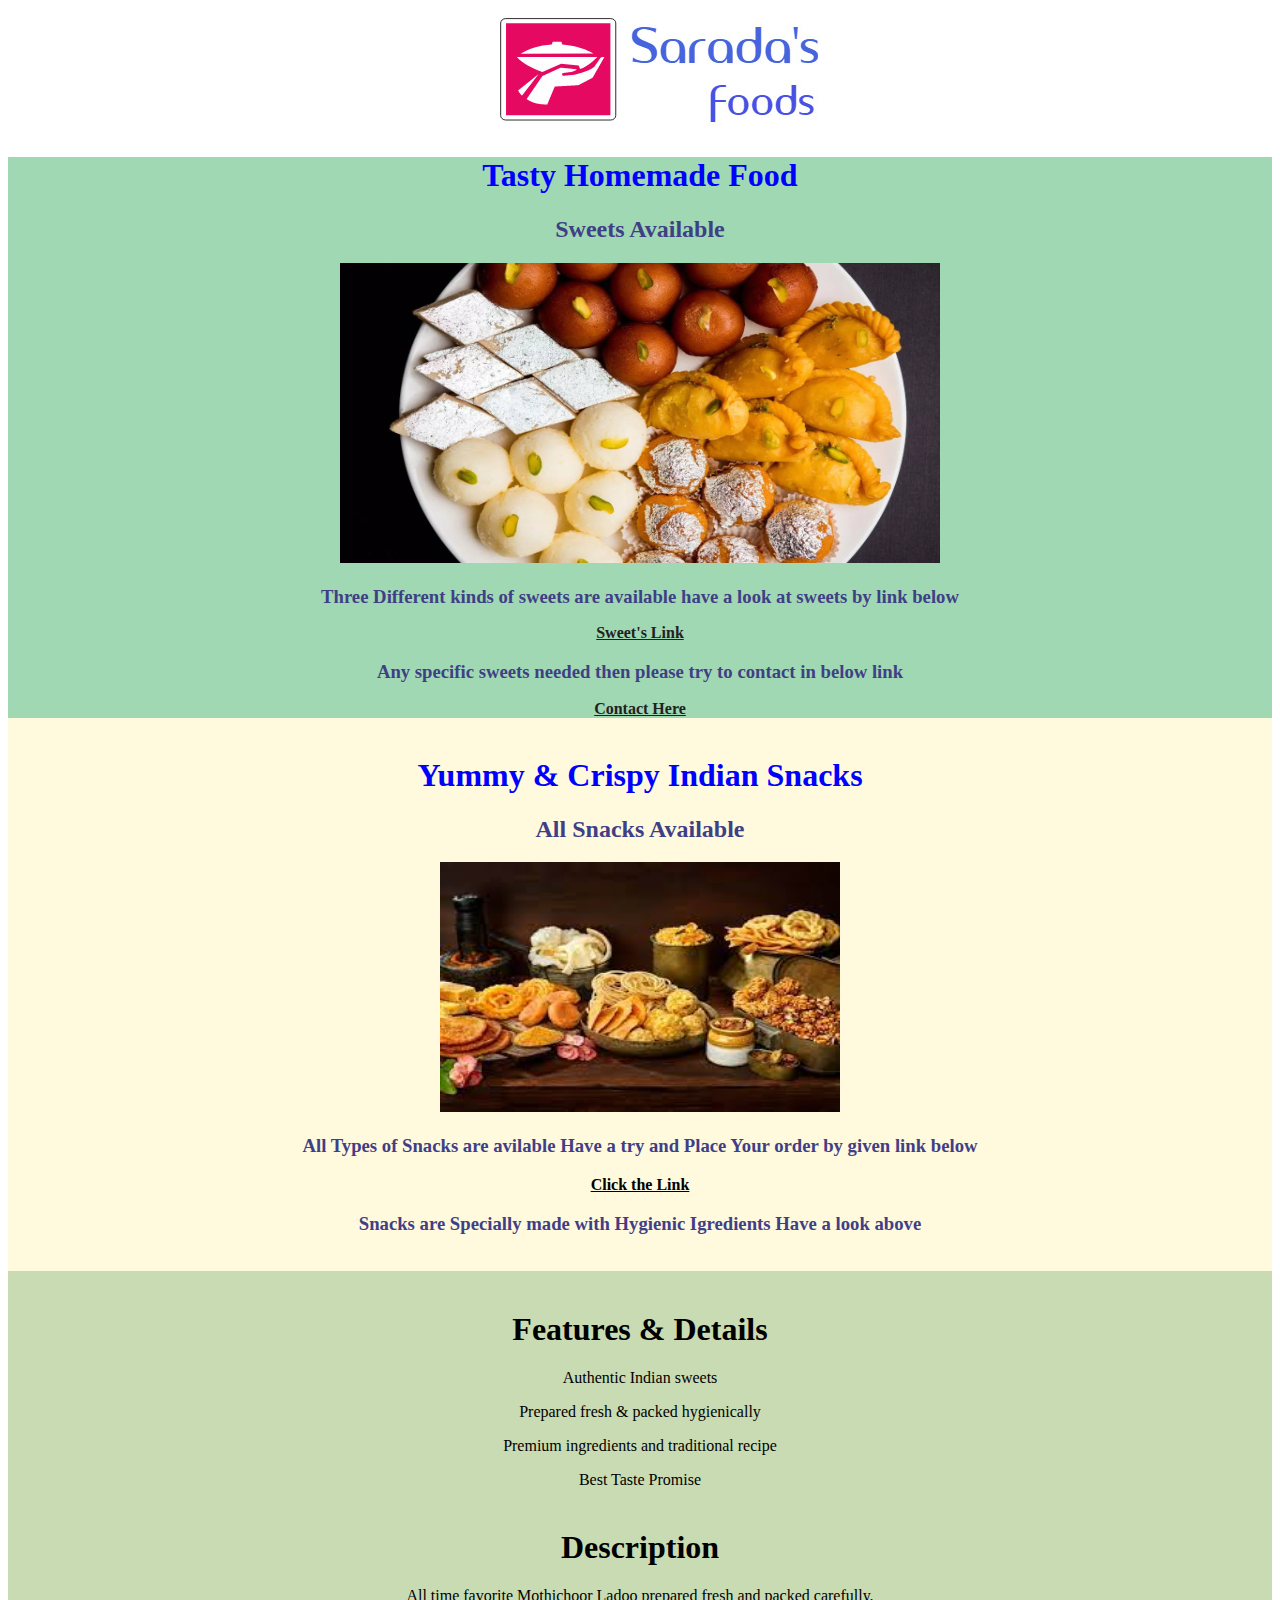
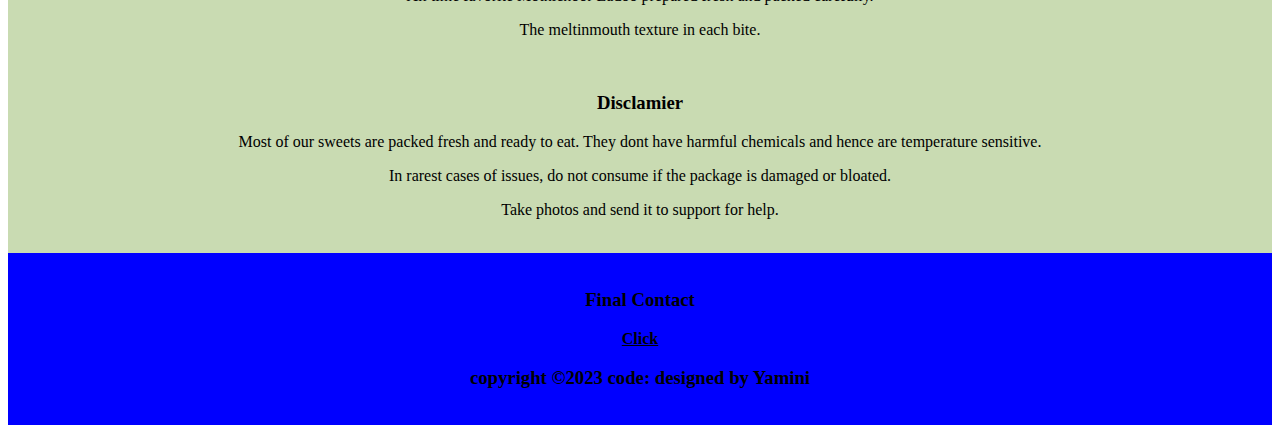
<file: index.html>
<!DOCTYPE html>
<html lang="en">
<head>
    <meta charset="UTF-8">
    <title>Sarada's Sweets</title>
    <link rel="stylesheet" href="Css/styles.css">
</head>
<body>
    <section class="Variety">
        <div>
            <img src="onlinelogomaker-042823-1630-8284-500.jpg" alt style="margin-left: 35%;">
        </div>
    </section>
    <section class="sugar" title="Sweets">
            <h1 style="color: blue">Tasty Homemade Food</h1>
            <h2 style="color: rgb(63, 63, 134);">Sweets Available</h2>
            <img src="all sweets.jpg"  alt style="width: 600px; height: 300px;">
            <h3 style="color: rgb(63, 63, 134); height: 2px;">Three Different kinds of sweets are available have a look at sweets by link below</h3>
            <br>
            <a href="Sweets.html" style="color: rgb(34, 33, 33);"><strong>Sweet's Link</strong></a>
            <h3 style="color: rgb(63, 63, 134); height: 2px;">Any specific sweets needed then please try to contact in below link</h3>
            <br>
            <a href="contact.html" style="color:rgb(34,33,33);"><strong>Contact Here</strong></a>
    </section>
    <section class="Snacks">
        <br>
            <h1 style="color: blue;">Yummy & Crispy Indian Snacks</h1>
            <h2 style="color: rgb(63, 63, 134);">All Snacks Available</h2>
            <img src="Allsnacks.jpg" alt style="width: 400px; height: 250px;">
            <h3 style="color: rgb(63, 63, 134);">All Types of Snacks are avilable Have a try and Place Your order by given link below</h3>
            <a href="Hots.html" style="color: black;"><strong>Click the Link</strong></a>
            <h3 style="color: rgb(63, 63, 134);">Snacks are Specially made with Hygienic Igredients Have a look above</h3>
            <br>
    </section>
    <section class="Making">
        <br>
            <h1>Features & Details</h1>
            <p>Authentic Indian sweets</p>
            <p>Prepared fresh & packed hygienically</p>
            <p>Premium ingredients and traditional recipe<p>
            <p>Best Taste Promise</h3>
            <br>
            <br>
            <h1>Description</h1>
            <p>All time favorite Mothichoor Ladoo prepared fresh and packed carefully.</p>
            <p>The meltinmouth texture in each bite.</p>
            <br>
            <h3>Disclamier</h3>
            <p>Most of our sweets are packed fresh and ready to eat. They dont have harmful chemicals and hence are temperature sensitive.</p>
            <p>In rarest cases of issues, do not consume if the package is damaged or bloated.</p>
            <p>Take photos and send it to support for help.</p>
            <br>
    </section>
    <section class="footer">
        <br>
            <h3>Final Contact</h3>
            <a href="contact.html" style="color: black;"><strong>Click</strong></a>
            <footer>
                <h3>copyright &copy;2023 code: designed by Yamini</h3>
            </footer>
            <br>
    </section>
</body>
</html>
</file>
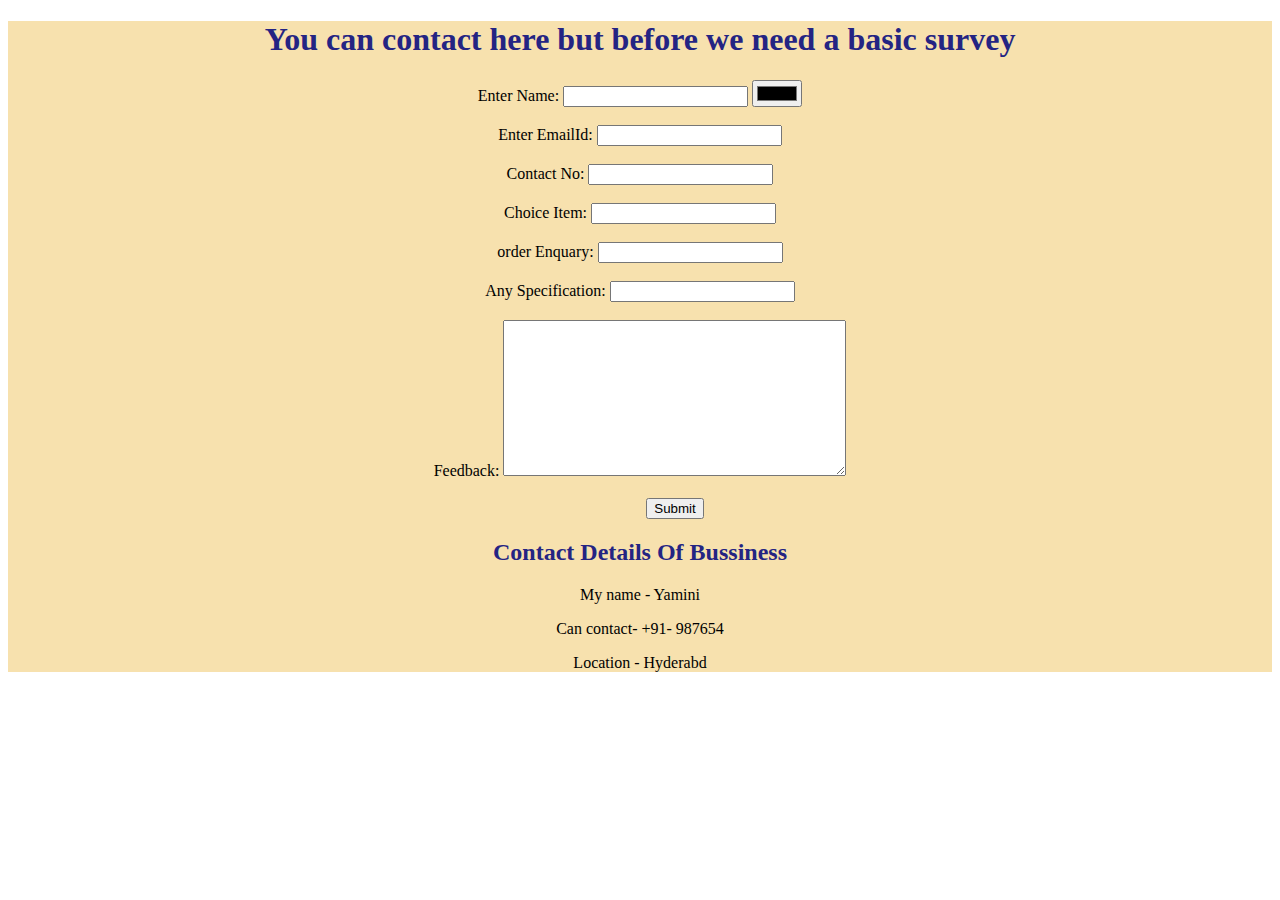
<file: contact.html>
<!DOCTYPE html>
<html lang="en">
<head>
    <meta charset="UTF-8">
    <title>Contact Here</title>
    <link rel="stylesheet" href="Css/styles.css">
</head>
<body>
    <section class="Detals">
        <div>
            <h1 style="color: rgb(36, 36, 131);">You can contact here but before we need a basic survey</h1>
            <form action="mailto: kanuriyamini09@gmail.com" method="post" enctype="text/plain">
                <label>Enter Name:</label>
                <input type="text" name="yourname" value="">
                <input type="color" name="">
                <br>
                <br>
                <label>Enter EmailId:</label>
                <input type="email" name="youremail" value="">
                <br>
                <br>
                <label>Contact No:</label>
                <input type="number" name="yourcontact" value="">
                <br>
                <br>
                <label>Choice Item:</label>
                <input type="text" name="yourchoice" value="">
                <br>
                <br>
                <label>order Enquary:</label>
                <input type="text" name="yourorder" value="">
                <br>
                <br>
                <label>Any Specification:</label>
                <input type="text" name="yourspecification" value="">
                <br>
                <br>
                <label>Feedback:</label>
                <textarea name="youfeedback" id="" cols="40" rows="10"></textarea>
                <br>
                <br>
                <input type="submit" name="" style="margin-left: 70px;">
            </form>
        </div>
        <div>
            <h2 style="color: rgb(36, 36, 131);">Contact Details Of Bussiness</h2>
                <p>My name - Yamini</p>
                <p>Can contact- +91- 987654</p>
                <p>Location - Hyderabd</p>
        </div>
    </section>
</body>
</html>
</file>
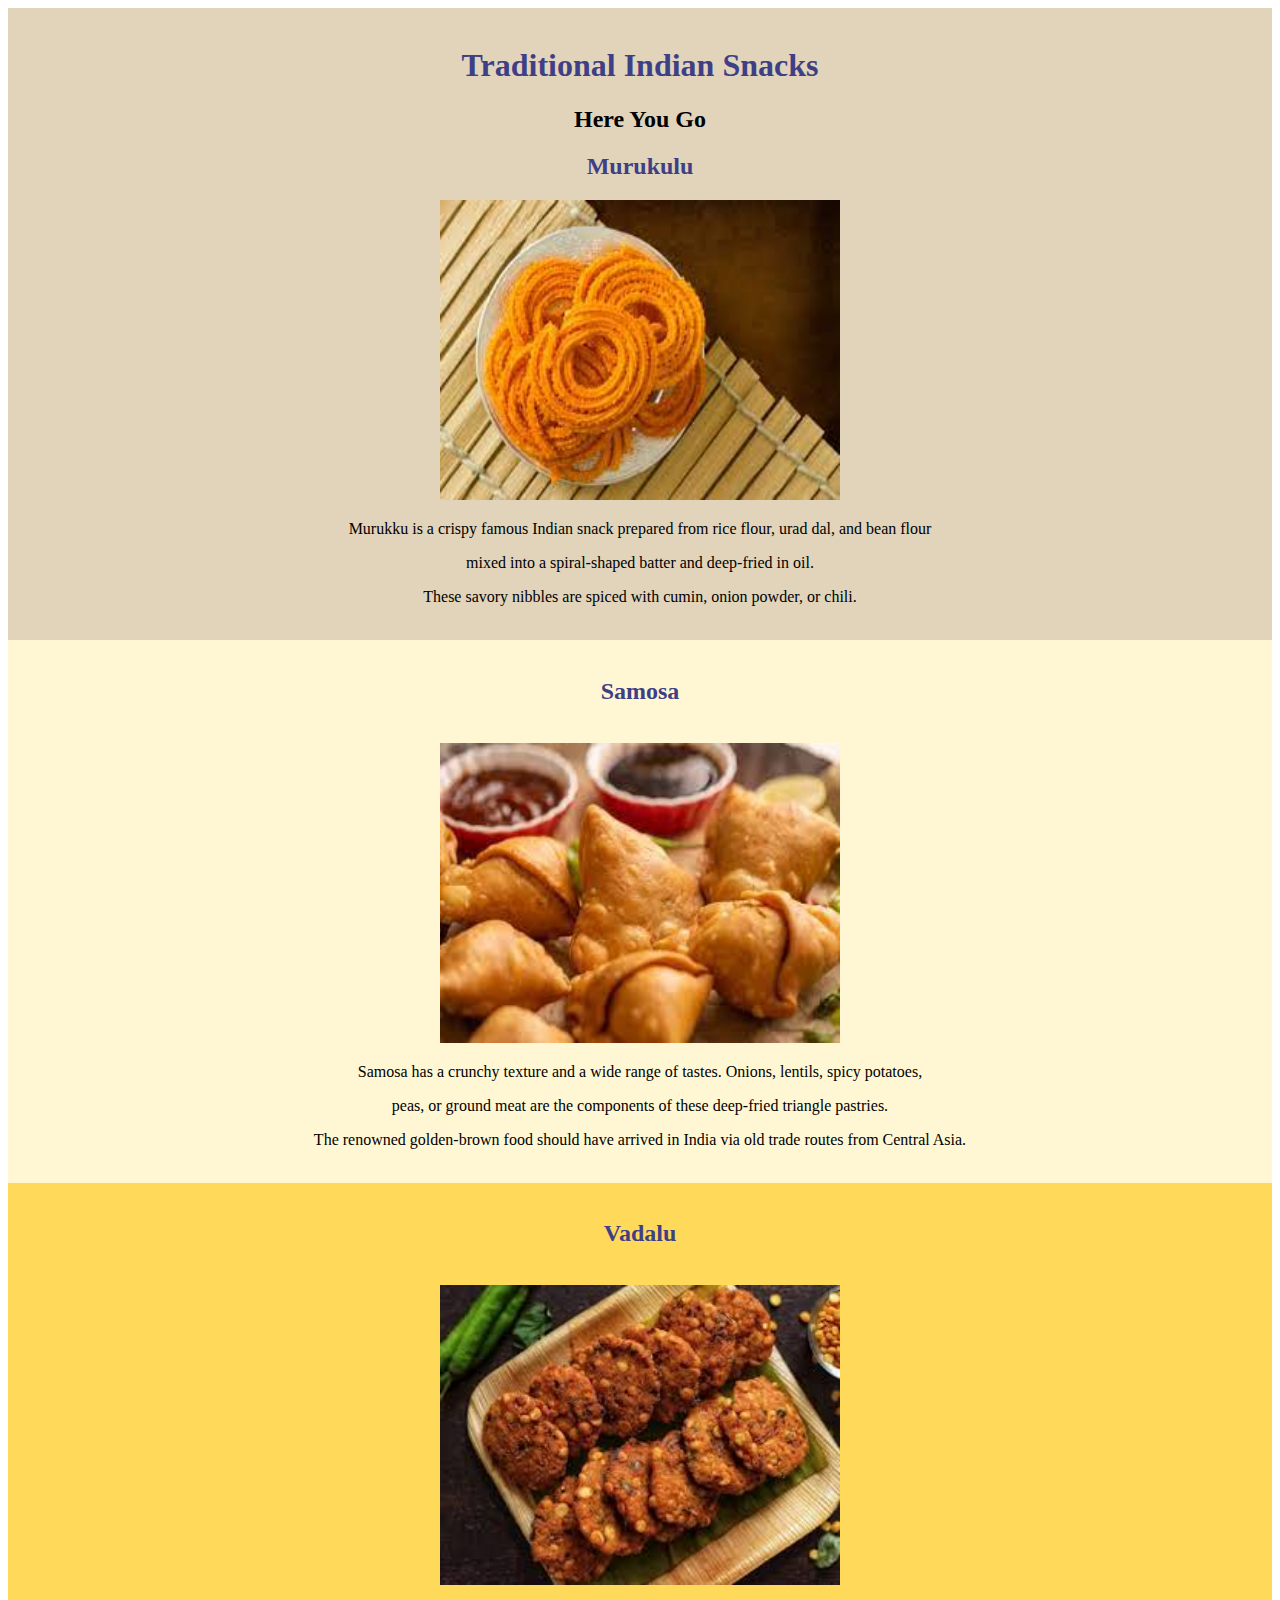
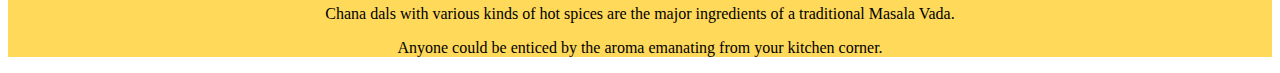
<file: Hots.html>
<!DOCTYPE html>
<html lang="en">
<head>
    <meta charset="UTF-8">
    <title>Snack's Page</title>
    <link rel="stylesheet" href="Css/styles.css">
</head>
<body>
    <section class="Packs">
        <br>
        <div>
            <h1 style="color: rgb(63, 63, 134);">Traditional Indian Snacks</h1>
            <h2 style="color: black;">Here You Go</h2>
            <h2 style="color: rgb(63, 63, 134);">Murukulu</h2>
            <img src="Murkulu.jpg" alt style="width: 400px; height: 300px;">
            <p>Murukku is a crispy famous Indian snack prepared from rice flour, urad dal, and bean flour</p>
            <p>mixed into a spiral-shaped batter and deep-fried in oil.</p>
            <p>These savory nibbles are spiced with cumin, onion powder, or chili.</p>
            <br>
        <div id="samo">
        <br>
            <h2 style="color: rgb(63, 63, 134);" >Samosa</h2>
            <br>
            <img src="Samosa.jpg" alt style="width: 400px; height: 300px;">
            <p>Samosa has a crunchy texture and a wide range of tastes. Onions, lentils, spicy potatoes,</p>
            <p>peas, or ground meat are the components of these deep-fried triangle pastries.</p>
            <p>The renowned golden-brown food should have arrived in India via old trade routes from Central Asia. </p>
            <br>
        </div>
        <div id="vadu">
        <br>
            <h2 style="color: rgb(63, 63, 134);">Vadalu</h2>
            <br>
            <img src="vadalu.jpg" alt style="width: 400px; height: 300px;">
            <p>Chana dals with various kinds of hot spices are the major ingredients of a traditional Masala Vada.</p>
            <p>Anyone could be enticed by the aroma emanating from your kitchen corner.</p>
        </div>
    </section> 
</body>
</html>
</file>
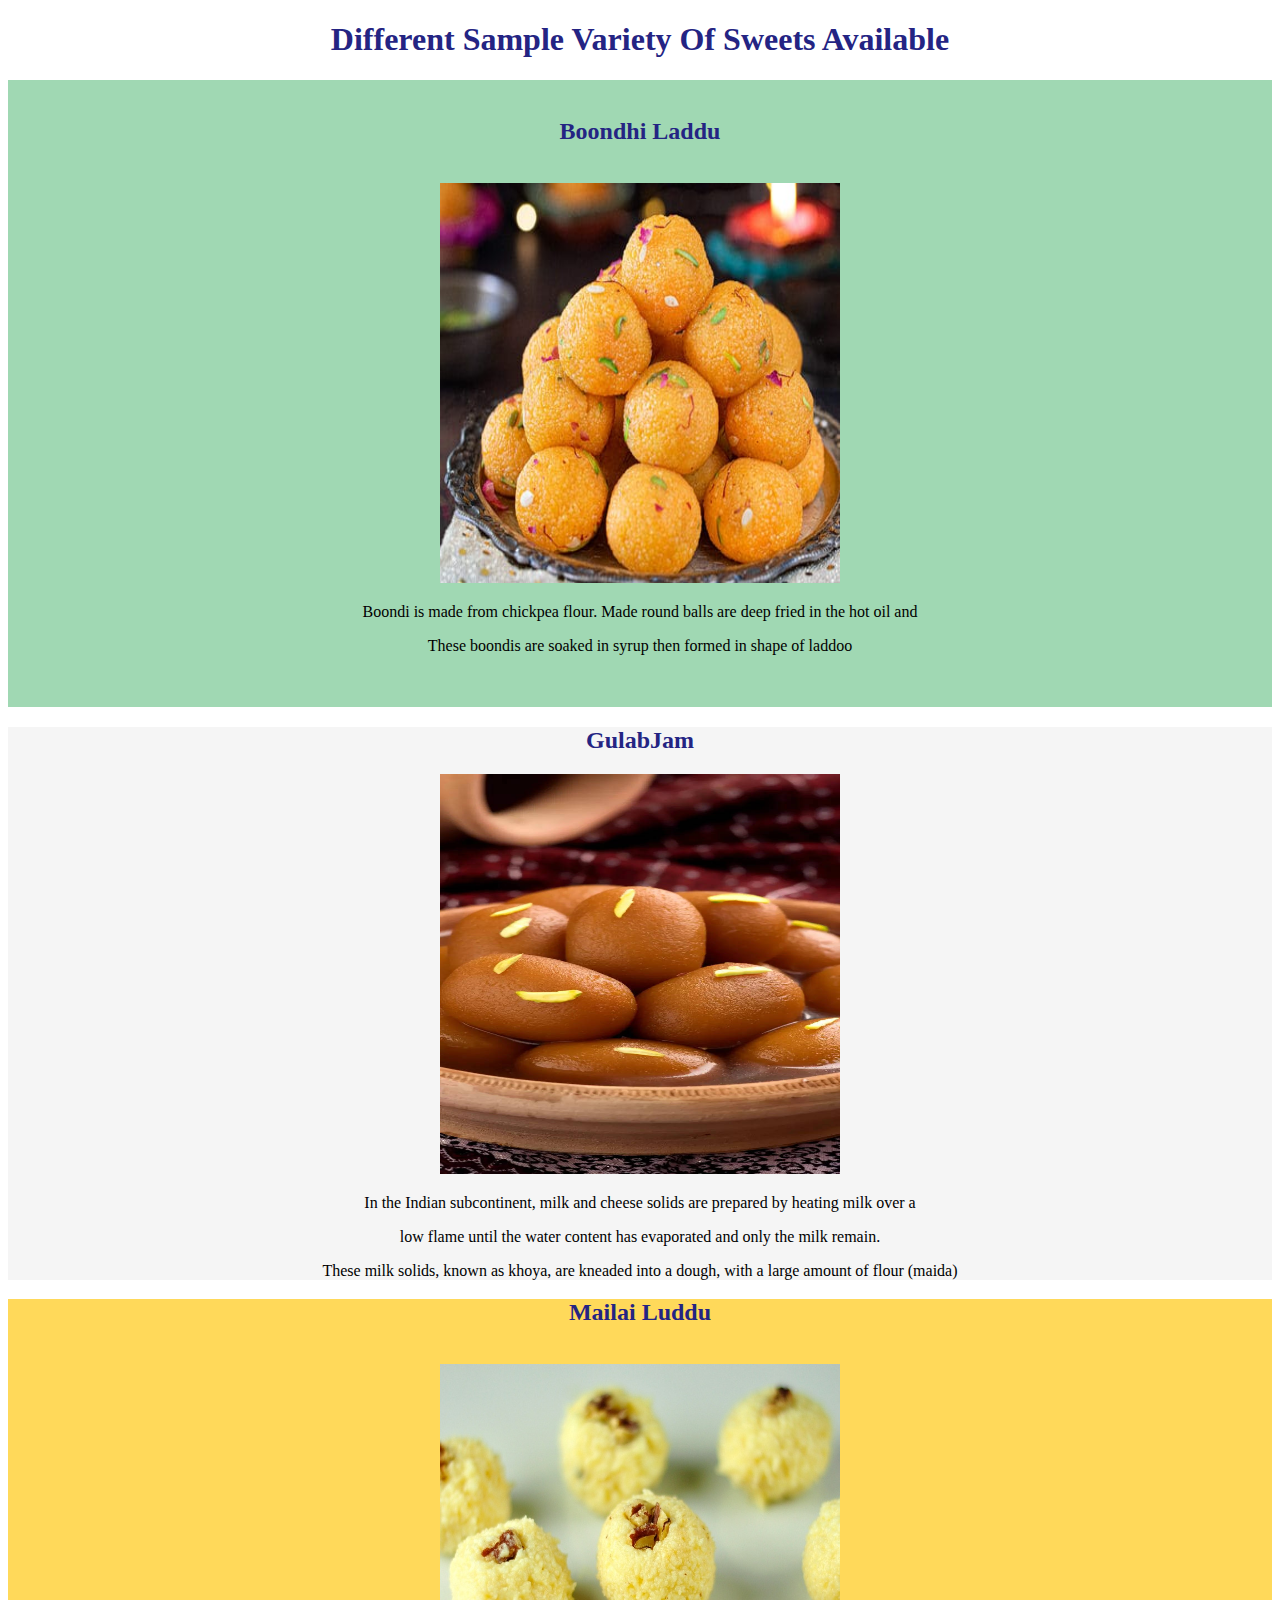
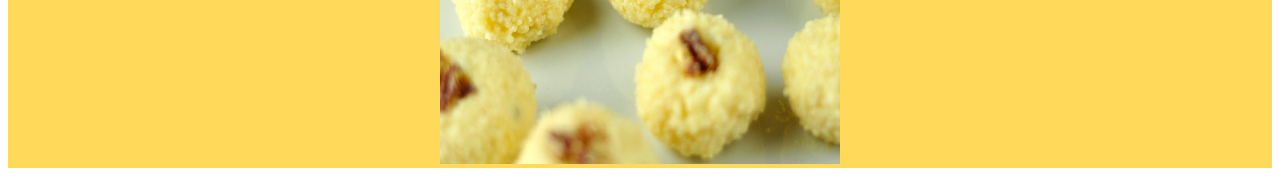
<file: Sweets.html>
<!DOCTYPE html>
<html lang="en">
<head>
    <meta charset="UTF-8">
    <title>Sweet's Link</title>
    <h1 style="color: rgb(36, 36, 131); text-align: center;">Different Sample Variety Of Sweets Available</h1>
    <link rel="stylesheet" href="Css/styles.css">
</head>
<body>
    <section class="Three">
        <br>
        <h2 style="color: rgb(36, 36, 131);">Boondhi Laddu</h2>
        <br>
        <img src="bl4.jpg" alt style=" width: 400px; height: 400px;">
        <p>Boondi is made from chickpea flour. Made round balls are deep fried in the hot oil and</p>
        <p>These boondis are soaked in syrup then formed in shape of laddoo</p>
        <br>
        <br>
    </section>
    <section class="Four">
        <h2 style="color: rgb(36, 36, 131);">GulabJam</h2>
        <img  id="kca" src="gulabjam.jpg" alt style="width: 400px; height: 400px;">
        <p>In the Indian subcontinent, milk and cheese solids are prepared by heating milk over a</p>
        <p>low flame until the water content has evaporated and only the milk remain.</p>
        <p>These milk solids, known as khoya, are kneaded into a dough, with a large amount of flour (maida)</p>
    </section>
    <section class="Five">
        <h2 style="color: rgb(36, 36, 131);">Mailai Luddu</h2>
        <br>
        <img id="hky" src="malai-ladoo-1.jpg" alt style="width: 400px; height: 400px;">
    </section>
</body>
</html>
</file>
<file: Css/styles.css>
.variety {
    text-align: center;
}
.sugar{
    text-align: center;
    background-color: #A0D8B3;
}
.Three {
    text-align: center;
    background-color: #A0D8B3;
}
.Four {
    text-align: center;
    background-color: whitesmoke;
}
.Five {
    text-align: center;
    background-color: #FFD95A;
}
.Detals {
    background-color: #F7E1AE;
    text-align: center;
}
.Snacks {
    background-color: #FFF9DE;
    text-align: center;
}
.Packs {
    background-color: #E1D4BB;
    text-align: center;
}
#samo {
    background-color: #FFF7D4;
}
#vadu {
    background-color: #FFD95A;
}
.Making {
    text-align: center;
    background-color: #C9DBB2;
}
.footer {
    background-color: blue;
    text-align: center;
}
</file>
